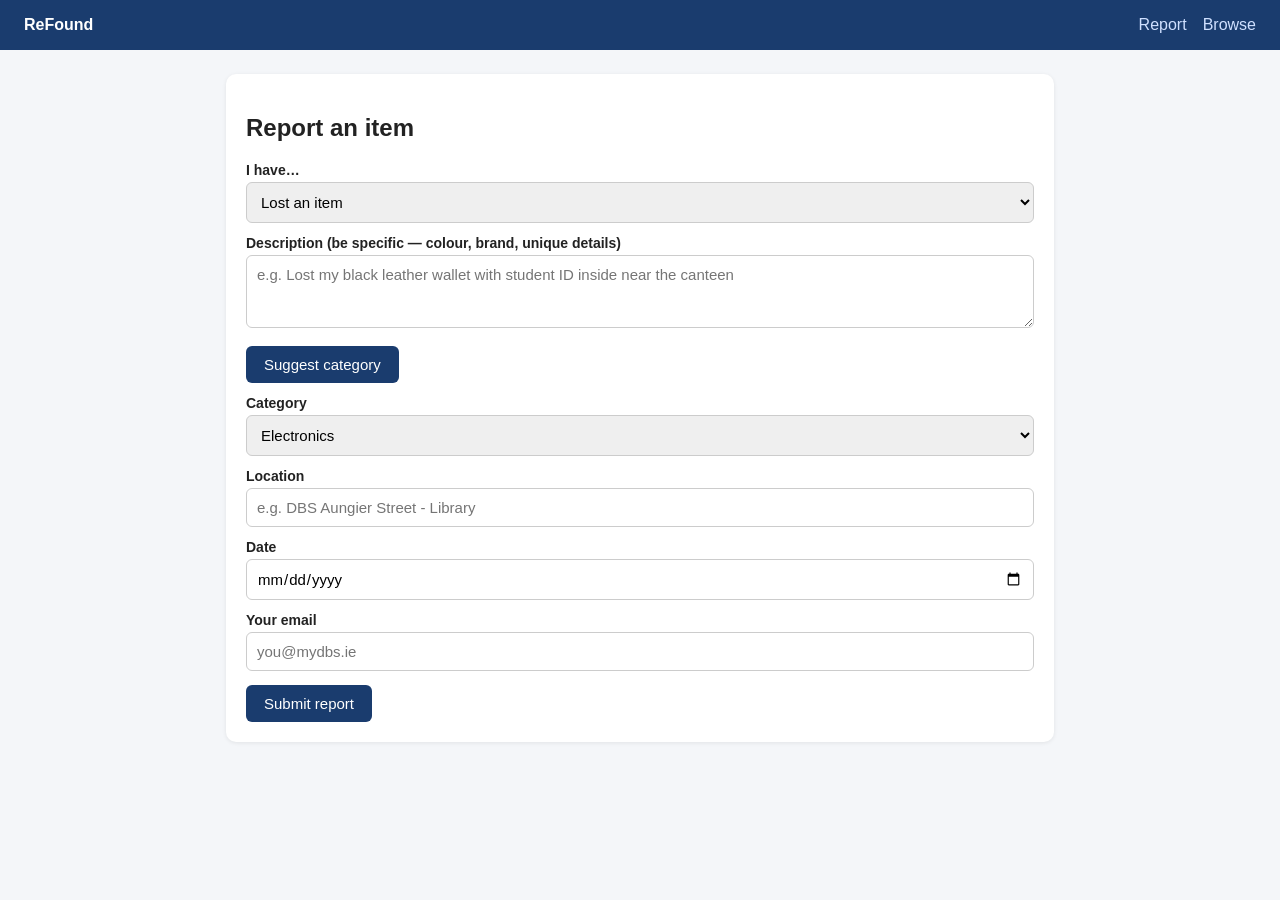
<file: frontend/index.html>
<!DOCTYPE html>
<html lang="en">
<head>
  <meta charset="UTF-8">
  <meta name="viewport" content="width=device-width, initial-scale=1">
  <title>ReFound — Lost &amp; Found</title>
  <link rel="stylesheet" href="style.css">
</head>
<body>
<header>
  <strong>ReFound</strong>
  <nav><a href="index.html">Report</a><a href="browse.html">Browse</a></nav>
</header>
<main>
  <div class="card">
    <h2>Report an item</h2>
    <label>I have…</label>
    <select id="reportType">
      <option value="lost">Lost an item</option>
      <option value="found">Found an item</option>
    </select>

    <label>Description (be specific — colour, brand, unique details)</label>
    <textarea id="description" rows="3"
      placeholder="e.g. Lost my black leather wallet with student ID inside near the canteen"></textarea>
    <button type="button" id="suggestBtn">Suggest category</button>
    <span id="suggestion"></span>

    <label>Category</label>
    <select id="category">
      <option>Electronics</option><option>Wallet/ID</option><option>Keys</option>
      <option>Bag</option><option>Clothing</option><option>Jewellery</option>
      <option>Books/Documents</option><option>Other</option>
    </select>

    <label>Location</label>
    <input id="location" placeholder="e.g. DBS Aungier Street - Library">
    <label>Date</label>
    <input id="date" type="date">
    <label>Your email</label>
    <input id="email" type="email" placeholder="you@mydbs.ie">

    <div id="foundOnly" class="hidden">
      <label>Secret question (only the true owner should know the answer)</label>
      <input id="secretQ" placeholder="e.g. What photo is on the lock screen?">
      <label>Secret answer</label>
      <input id="secretA" placeholder="e.g. a golden retriever">
    </div>

    <button type="button" id="submitBtn">Submit report</button>
    <div id="result"></div>
  </div>
</main>
<script src="app.js"></script>
</body>
</html>
</file>
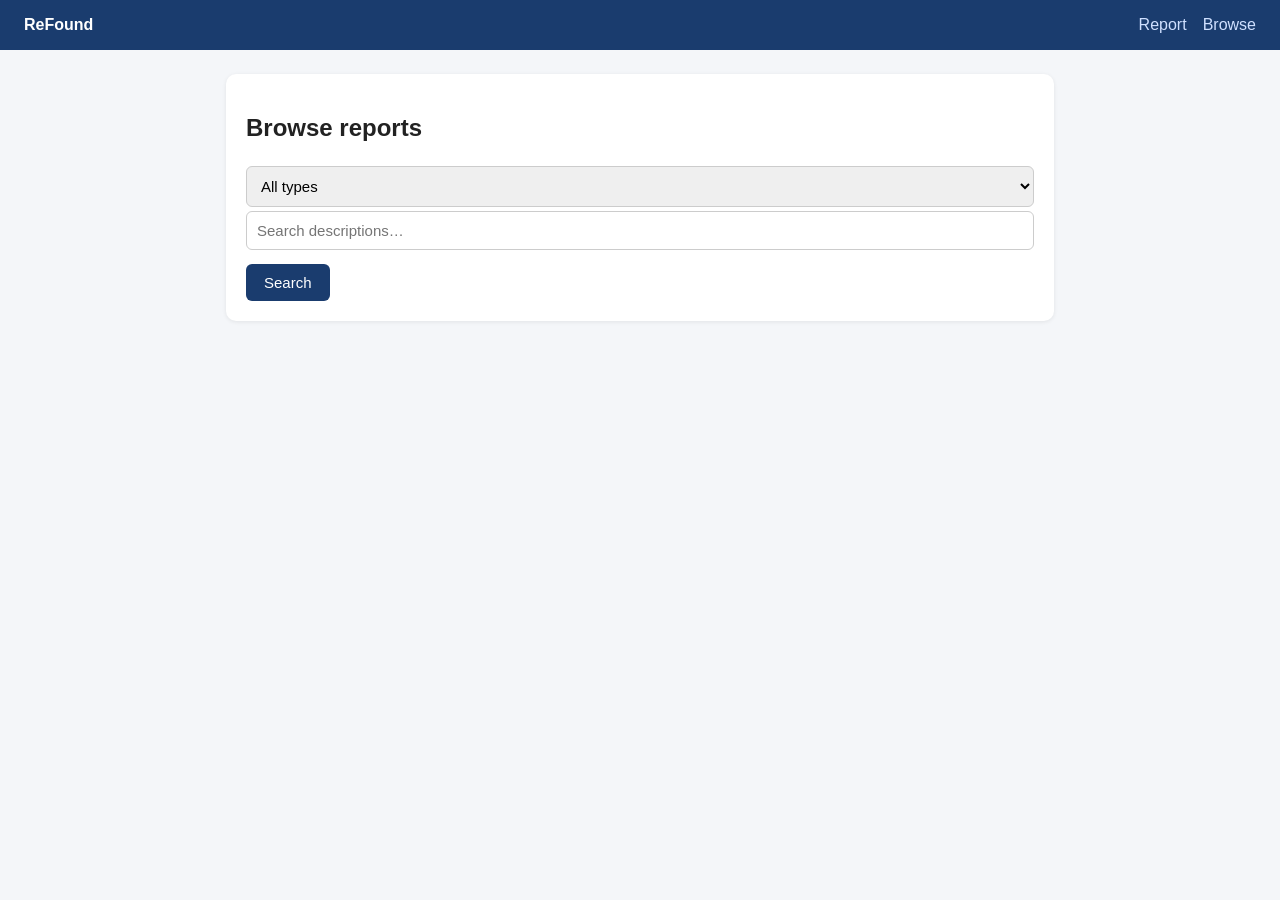
<file: frontend/browse.html>
<!DOCTYPE html>
<html lang="en">
<head>
  <meta charset="UTF-8">
  <meta name="viewport" content="width=device-width, initial-scale=1">
  <title>ReFound — Browse</title>
  <link rel="stylesheet" href="style.css">
</head>
<body>
<header>
  <strong>ReFound</strong>
  <nav><a href="index.html">Report</a><a href="browse.html">Browse</a></nav>
</header>
<main>
  <div class="card">
    <h2>Browse reports</h2>
    <select id="filterType">
      <option value="">All types</option>
      <option value="lost">Lost</option>
      <option value="found">Found</option>
    </select>
    <input id="filterSearch" placeholder="Search descriptions…">
    <button type="button" id="filterBtn">Search</button>
  </div>
  <div id="reportList"></div>
  <div id="matchPanel" class="card hidden"></div>
</main>
<script src="app.js"></script>
</body>
</html>
</file>
<file: frontend/style.css>
* { box-sizing: border-box; font-family: 'Segoe UI', Arial, sans-serif; }
body { margin: 0; background: #f4f6f9; color: #222; }
header { background: #1a3c6e; color: white; padding: 16px 24px; display: flex;
         justify-content: space-between; align-items: center; }
header a { color: #cfe0ff; text-decoration: none; margin-left: 16px; }
main { max-width: 860px; margin: 24px auto; padding: 0 16px; }
.card { background: white; border-radius: 10px; padding: 20px;
        margin-bottom: 16px; box-shadow: 0 1px 4px rgba(0,0,0,.08); }
label { display: block; margin-top: 12px; font-weight: 600; font-size: 14px; }
input, select, textarea { width: 100%; padding: 10px; margin-top: 4px;
        border: 1px solid #ccc; border-radius: 6px; font-size: 15px; }
button { background: #1a3c6e; color: white; border: none; padding: 10px 18px;
         border-radius: 6px; font-size: 15px; cursor: pointer; margin-top: 14px; }
button:hover { background: #2a55a0; }
.badge { display: inline-block; padding: 2px 10px; border-radius: 12px;
         font-size: 12px; color: white; }
.badge.lost { background: #c0392b; }
.badge.found { background: #27ae60; }
.sim { font-weight: 700; color: #1a3c6e; }
.hidden { display: none; }
.success { color: #27ae60; font-weight: 700; }
.fail { color: #c0392b; font-weight: 700; }
img.thumb { max-width: 140px; border-radius: 8px; }
</file>
